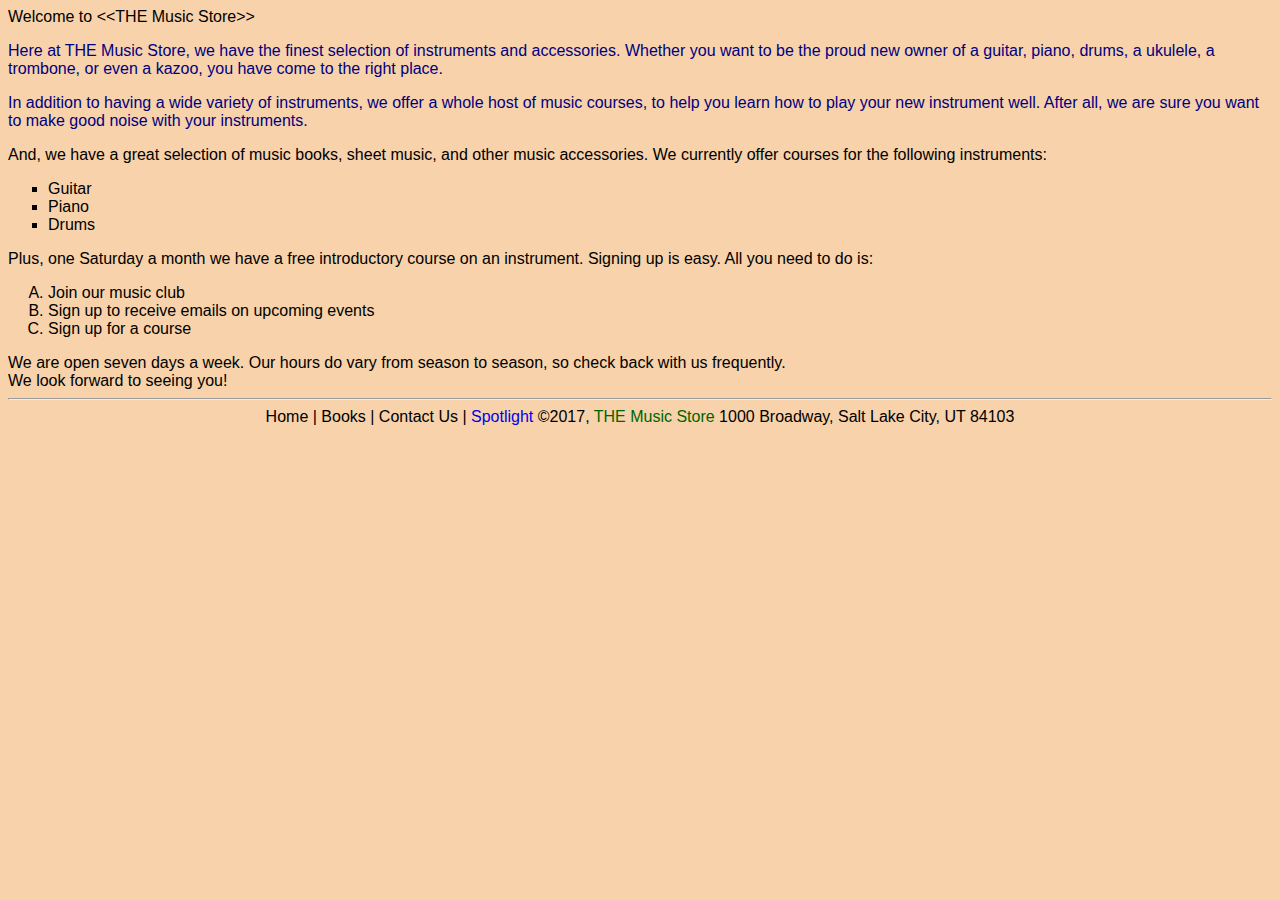
<file: Domain 6/index.html>
﻿<!DOCTYPE html>
<html>
<head>
    <meta charset="utf-8" />
    <title>THE Music Store</title>
    <link rel="stylesheet" type="text/css" href="main.css" />
</head>
<body>
    Welcome to &lt;&lt;THE Music Store&gt;&gt;

    <!-- Main text goes here -->
    <p>
        Here at THE Music Store,
        we have the finest selection of instruments and accessories.
        Whether you want to be the proud new owner of a guitar,
        piano, drums, a ukulele, a trombone, or even a kazoo,
        you have come to the right place.
    </p>

    <p>
        In addition to having a wide variety of instruments,
        we offer a whole host of music courses,
        to help you learn how to play your new instrument well.
        After all, we are sure you want to make good noise with
        your instruments.
    </p>

    And, we have a great selection of music books,
    sheet music, and other music accessories.

    We currently offer courses for the following instruments:
    <ul style="list-style-type:square">
        <li>Guitar</li>
        <li>Piano</li>
        <li>Drums</li>
    </ul>


    Plus, one Saturday a month we have a free introductory course on an instrument. Signing up is easy. All you need to do is:
    <ol style="list-style-type:upper-alpha">
        <li>Join our music club</li>
        <li>Sign up to receive emails on upcoming events</li>
        <li>Sign up for a course</li>
    </ol>

    We are open seven days a week. Our hours do vary from season 
    to season, so check back with us frequently.<br />
    We look forward to seeing you!

    <hr />
    <div align="center">
        Home | Books | Contact Us | <a href="spotlight.html" target="_blank">Spotlight</a>

        &copy;2017, <span style="color:darkgreen">THE Music Store</span>
        1000 Broadway, Salt Lake City, UT 84103
    </div>
    <!-- We also need:
        Images
        Links
    -->
</body>
</html>
</file>
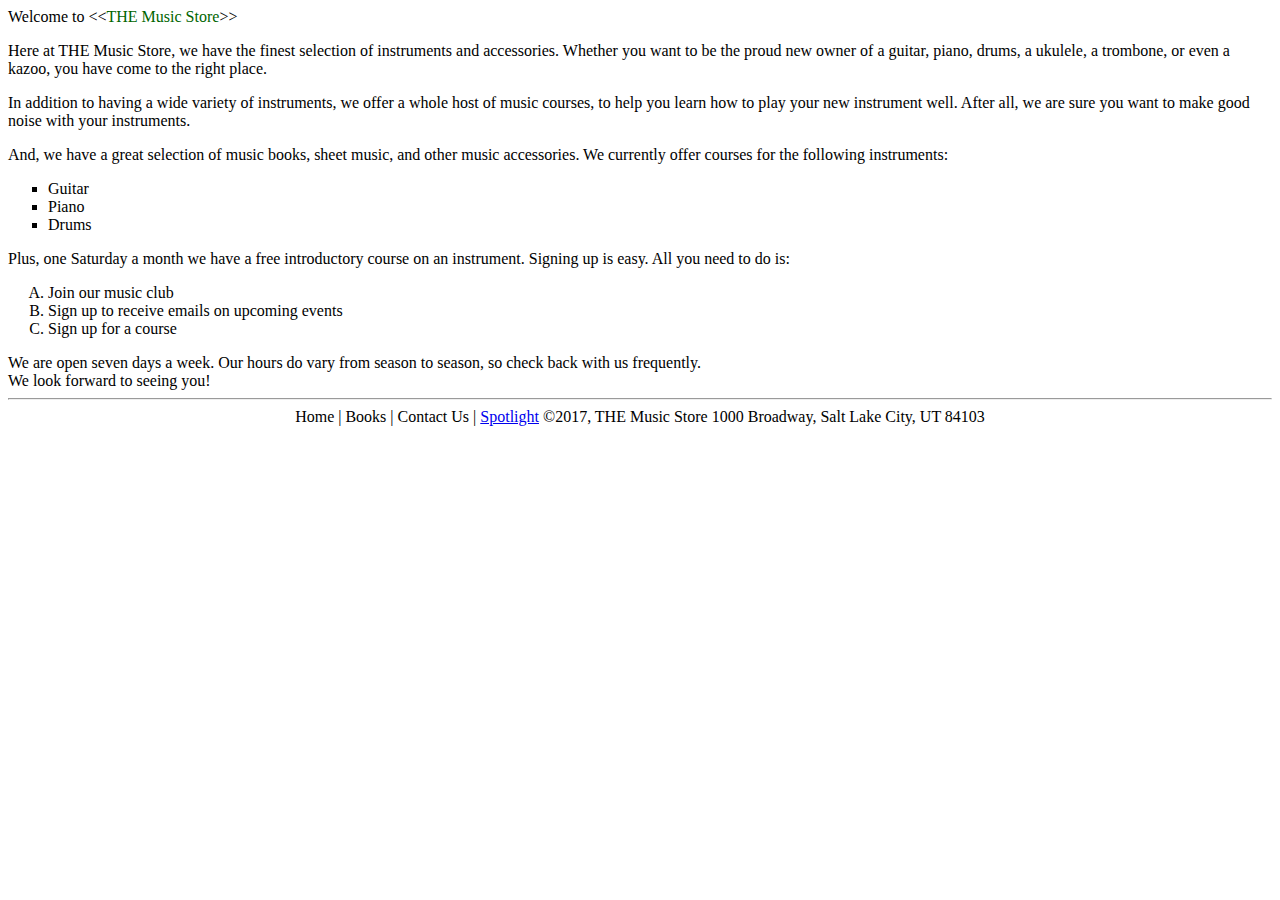
<file: Domain 3/MusicStore3/index.html>
﻿<!DOCTYPE html>
<html>
<head>
    <meta charset="utf-8" />
    <title>THE Music Store</title>
</head>
<body>
    Welcome to &lt;&lt;<span style="color:darkgreen;">THE Music Store</span>&gt;&gt;

    <!-- Main text goes here -->
    <p>Here at THE Music Store, we have the finest selection of instruments and accessories. Whether you want to be the proud new owner of a guitar, piano, drums, a ukulele, a trombone, or even a kazoo, you have come to the right place.</p>

    <p>In addition to having a wide variety of instruments, we offer a whole host of music courses, to help you learn how to play your new instrument well. After all, we are sure you want to make good noise with your instruments.</p>

    And, we have a great selection of music books, sheet music, and other music accessories.

    We currently offer courses for the following instruments:
    <ul style="list-style-type:square;">
        <li>Guitar</li>
        <li>Piano</li>
        <li>Drums</li>
    </ul>

    Plus, one Saturday a month we have a free introductory course on an instrument. Signing up is easy. All you need to do is:
    <ol style="list-style-type:upper-alpha;">
        <li>Join our music club</li>
        <li>Sign up to receive emails on upcoming events</li>
        <li>Sign up for a course</li>
    </ol>

    We are open seven days a week. Our hours do vary from season to season, so check back with us frequently.
    <br />
    We look forward to seeing you!
    <hr />

    <div style="text-align:center;">
        Home | Books | Contact Us | <a href="33b-spotlight.html" target="_blank">Spotlight</a>

        &copy;2017, THE Music Store
        1000 Broadway, Salt Lake City, UT 84103
    </div>
    <!-- We also need:
        Images
        Links
    -->
</body>
</html>
</file>
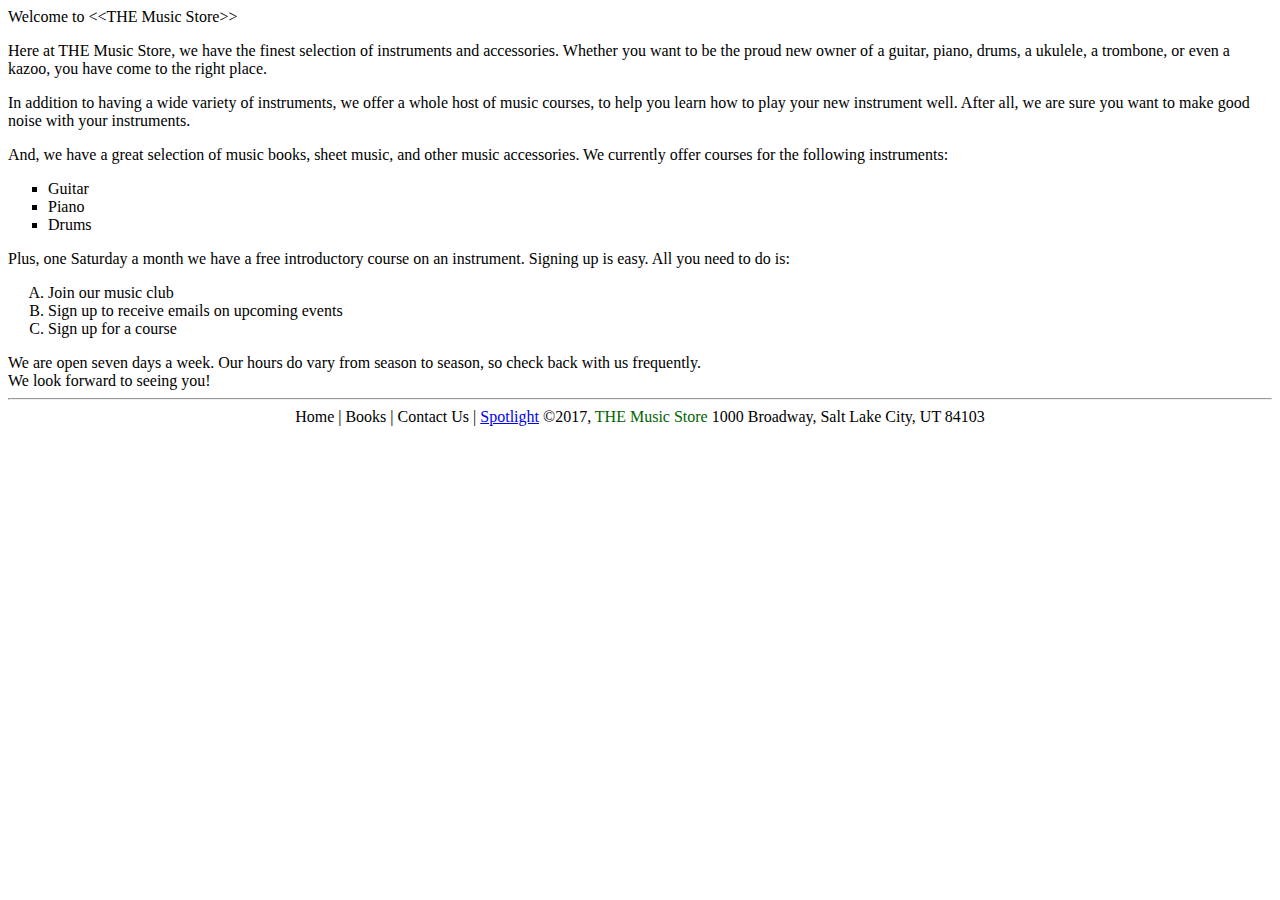
<file: Domain 4/Student/MusicStore4/index.html>
﻿<!DOCTYPE html>
<html>
<head>
    <meta charset="utf-8" />
    <title>THE Music Store</title>
</head>
<body>
    Welcome to &lt;&lt;THE Music Store&gt;&gt;

    <!-- Main text goes here -->
    <p>
        Here at THE Music Store,
        we have the finest selection of instruments and accessories.
        Whether you want to be the proud new owner of a guitar,
        piano, drums, a ukulele, a trombone, or even a kazoo,
        you have come to the right place.
    </p>

    <p>
        In addition to having a wide variety of instruments,
        we offer a whole host of music courses,
        to help you learn how to play your new instrument well.
        After all, we are sure you want to make good noise with
        your instruments.
    </p>

    And, we have a great selection of music books,
    sheet music, and other music accessories.

    We currently offer courses for the following instruments:
    <ul style="list-style-type:square">
        <li>Guitar</li>
        <li>Piano</li>
        <li>Drums</li>
    </ul>

    Plus, one Saturday a month we have a free introductory course on an instrument. Signing up is easy. All you need to do is:
    <ol style="list-style-type:upper-alpha">
        <li>Join our music club</li>
        <li>Sign up to receive emails on upcoming events</li>
        <li>Sign up for a course</li>
    </ol>

    We are open seven days a week. Our hours do vary from season 
    to season, so check back with us frequently.<br />
    We look forward to seeing you!

    <hr />
    <div align="center">
        Home | Books | Contact Us | <a href="spotlight.html" target="_blank">Spotlight</a>

        &copy;2017, <span style="color:darkgreen">THE Music Store</span>
        1000 Broadway, Salt Lake City, UT 84103
    </div>
    <!-- We also need:
        Images
        Links
    -->
</body>
</html>
</file>
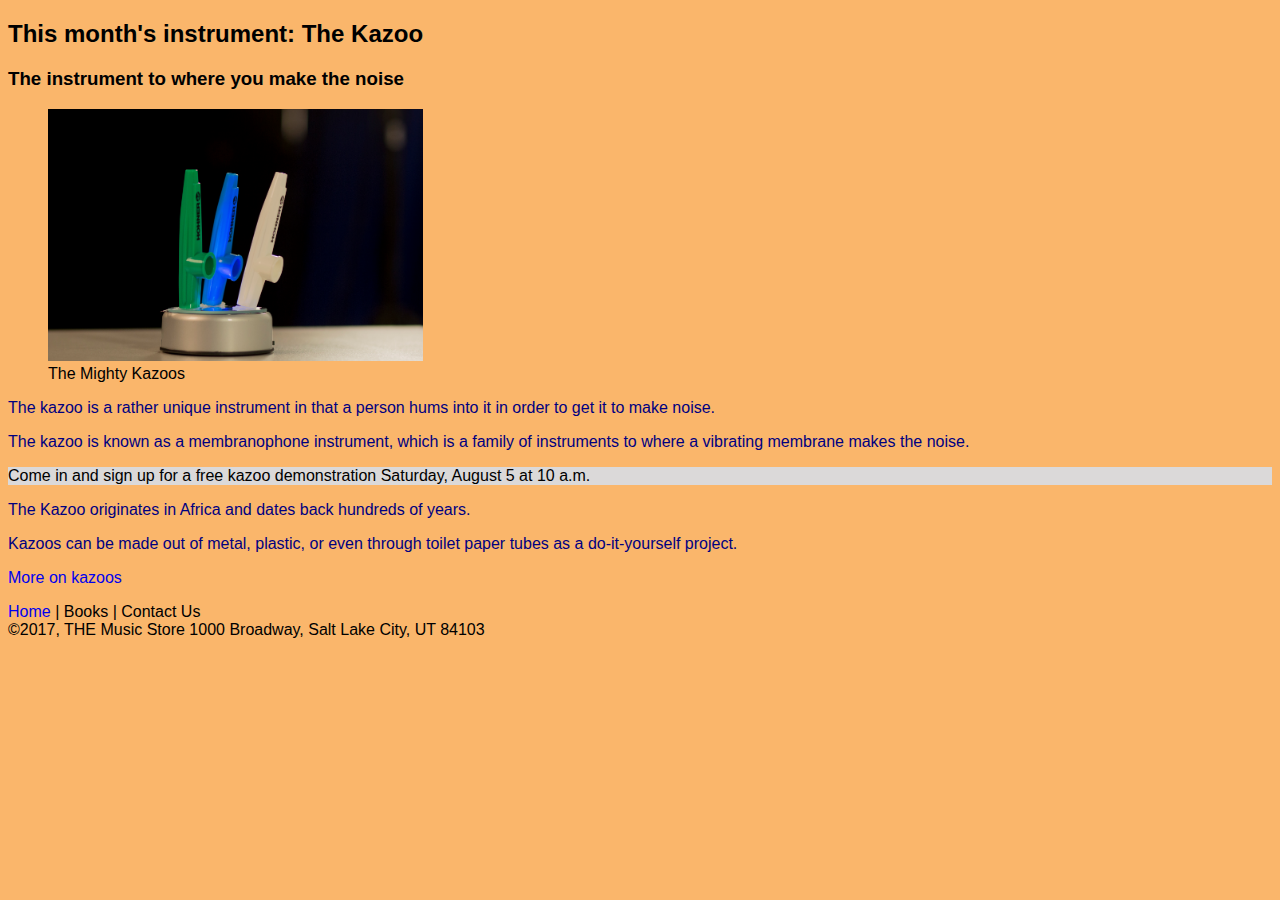
<file: Domain 6/23a-spotlight.html>
﻿<!DOCTYPE html>
<html>
<head>
    <meta charset="utf-8" />
    <title>THE Music Store - Spotlight</title>
    <link rel="stylesheet" type="text/css" href="23a-main.css"/>
</head>
<body>
    <header>
        <h2>This month's instrument: The Kazoo</h2>
        <h3>The instrument to where you make the noise</h3>
    </header>
    <figure>
        <img src="Images/Kazoo.jpg" width="375" height="252" />
        <figcaption>The Mighty Kazoos</figcaption>
    </figure>
    <section>
        <article>
            <p>
                The kazoo is a rather unique instrument in that a person
                hums into it in order to get it to make noise.
            </p>
            <p>
                The kazoo is known as a membranophone instrument, which is a
                family of instruments to where a vibrating membrane makes
                the noise.
            </p>
            <p>
                <aside id="sidenote">
                    Come in and sign up for a free kazoo demonstration
                    Saturday, August 5 at 10 a.m.
                </aside>
            </p>
            <p>
                The Kazoo originates in Africa
                and dates back hundreds of years.
            </p>
            <p>
                Kazoos can be made out of metal, plastic,
                or even through toilet paper tubes as a do-it-yourself project.
            </p>
        </article>
        <p><a href="https://en.wikipedia.org/wiki/Kazoo" target="_blank">More on kazoos</a></p>
    </section>
    <footer>
        <nav>
            <a href="index.html">Home</a> | Books | Contact Us
        </nav>
        &copy;2017, THE Music Store
        1000 Broadway, Salt Lake City, UT 84103
    </footer>
</body>
</html>
</file>
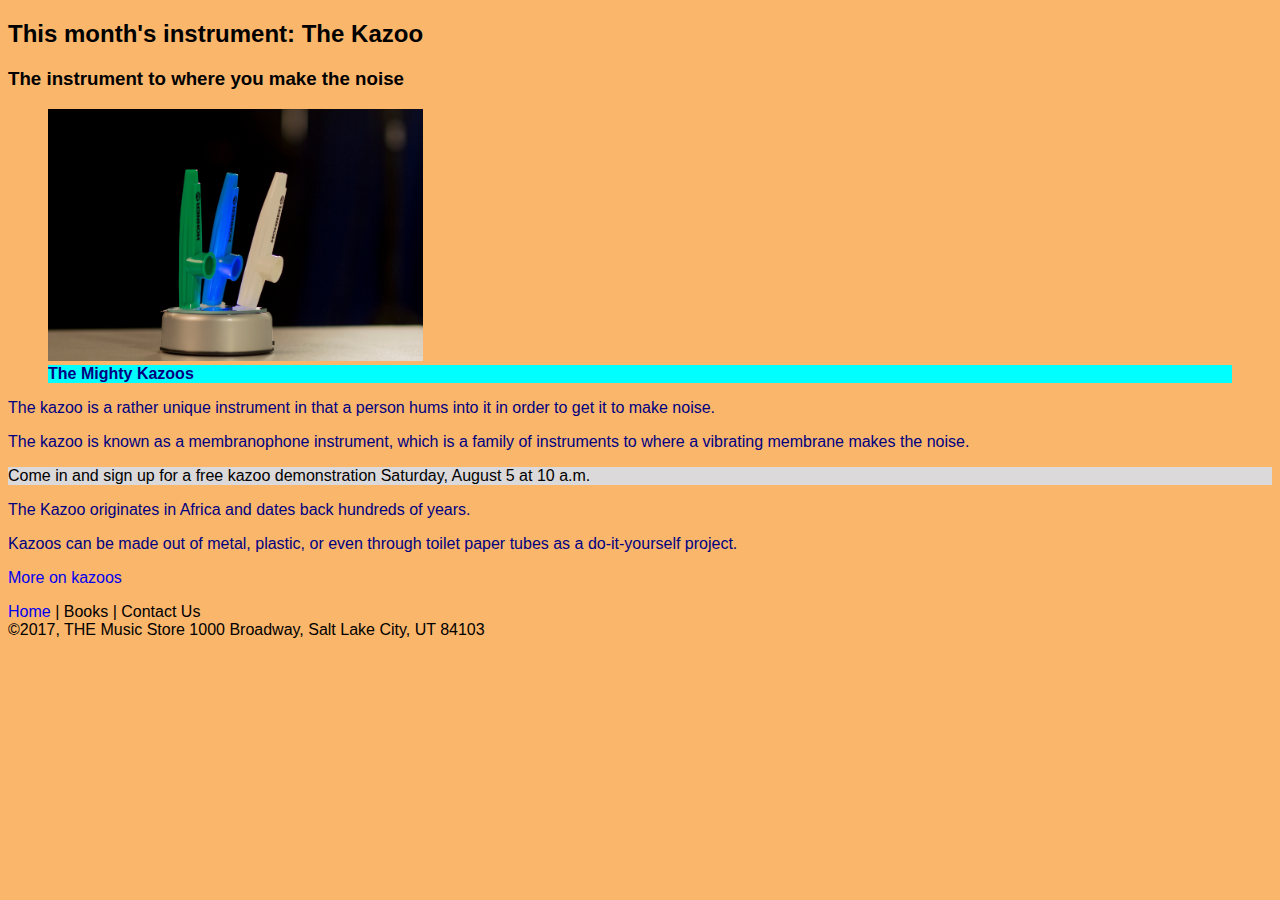
<file: Domain 6/23b-spotlight.html>
﻿<!DOCTYPE html>
<html>
<head>
    <meta charset="utf-8" />
    <title>THE Music Store - Spotlight</title>
    <link rel="stylesheet" type="text/css" href="23b-main.css"/>
</head>
<body>
    <header>
        <h2>This month's instrument: The Kazoo</h2>
        <h3>The instrument to where you make the noise</h3>
    </header>
    <figure>
        <img src="Images/Kazoo.jpg" width="375" height="252" />
        <figcaption>The Mighty Kazoos</figcaption>
    </figure>
    <section>
        <article>
            <p>
                The kazoo is a rather unique instrument in that a person
                hums into it in order to get it to make noise.
            </p>
            <p>
                The kazoo is known as a membranophone instrument, which is a
                family of instruments to where a vibrating membrane makes
                the noise.
            </p>
            <p>
                <aside id="sidenote">
                    Come in and sign up for a free kazoo demonstration
                    Saturday, August 5 at 10 a.m.
                </aside>
            </p>
            <p>
                The Kazoo originates in Africa
                and dates back hundreds of years.
            </p>
            <p>
                Kazoos can be made out of metal, plastic,
                or even through toilet paper tubes as a do-it-yourself project.
            </p>
        </article>
        <p><a href="https://en.wikipedia.org/wiki/Kazoo" target="_blank">More on kazoos</a></p>
    </section>
    <footer>
        <nav>
            <a href="index.html">Home</a> | Books | Contact Us
        </nav>
        &copy;2017, THE Music Store
        1000 Broadway, Salt Lake City, UT 84103
    </footer>
</body>
</html>
</file>
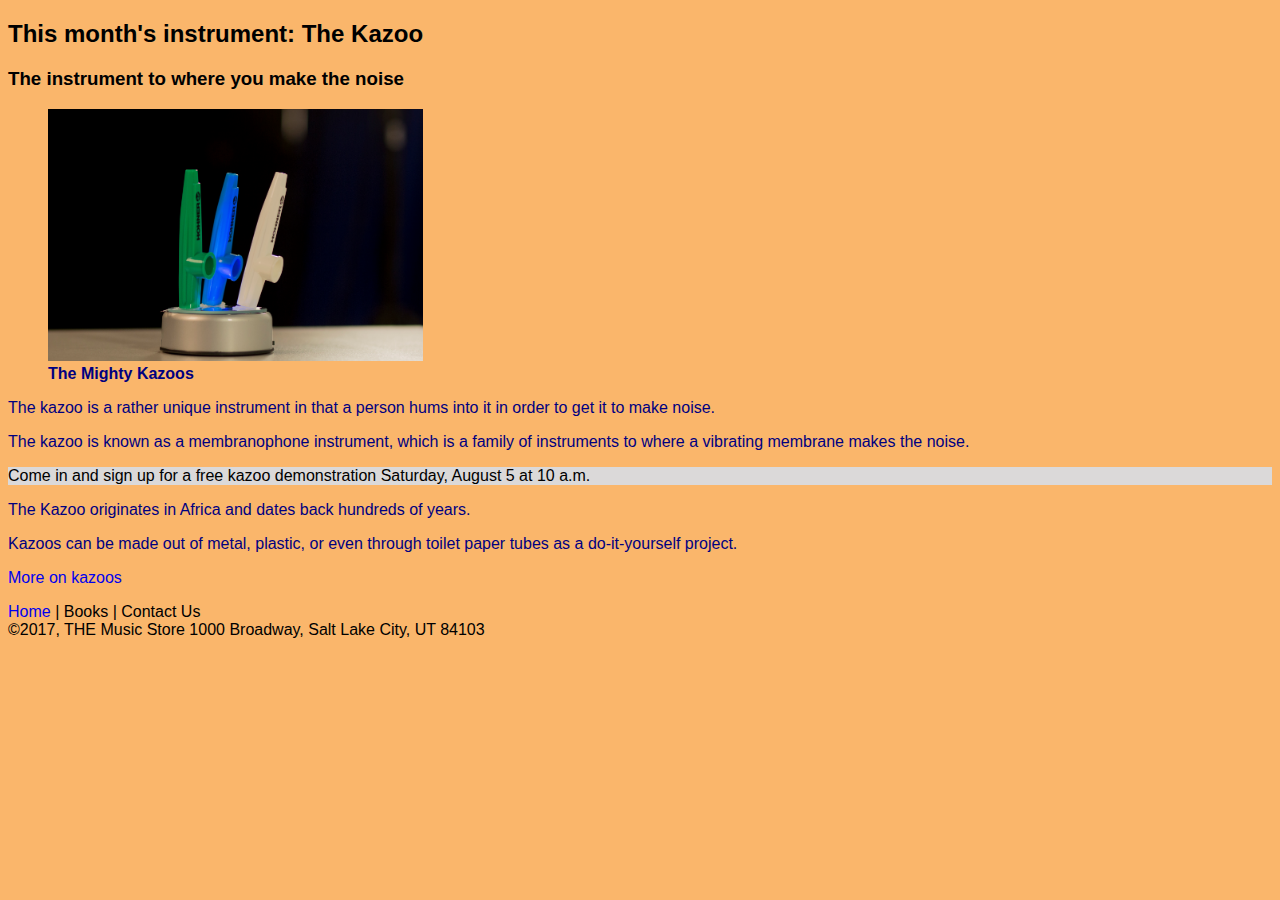
<file: Domain 6/23c-spotlight.html>
﻿<!DOCTYPE html>
<html>
<head>
    <meta charset="utf-8" />
    <title>THE Music Store - Spotlight</title>
    <link rel="stylesheet" type="text/css" href="23c-main.css"/>
</head>
<body>
    <header>
        <h2>This month's instrument: The Kazoo</h2>
        <h3>The instrument to where you make the noise</h3>
    </header>
    <figure>
        <img src="Images/Kazoo.jpg" width="375" height="252" />
        <figcaption>The Mighty Kazoos</figcaption>
    </figure>
    <section>
        <article>
            <p>
                The kazoo is a rather unique instrument in that a person
                hums into it in order to get it to make noise.
            </p>
            <p>
                The kazoo is known as a membranophone instrument, which is a
                family of instruments to where a vibrating membrane makes
                the noise.
            </p>
            <p>
                <aside id="sidenote">
                    Come in and sign up for a free kazoo demonstration
                    Saturday, August 5 at 10 a.m.
                </aside>
            </p>
            <p>
                The Kazoo originates in Africa
                and dates back hundreds of years.
            </p>
            <p>
                Kazoos can be made out of metal, plastic,
                or even through toilet paper tubes as a do-it-yourself project.
            </p>
        </article>
        <p><a href="https://en.wikipedia.org/wiki/Kazoo" target="_blank">More on kazoos</a></p>
    </section>
    <footer>
        <nav>
            <a href="index.html">Home</a> | Books | Contact Us
        </nav>
        &copy;2017, THE Music Store
        1000 Broadway, Salt Lake City, UT 84103
    </footer>
</body>
</html>
</file>
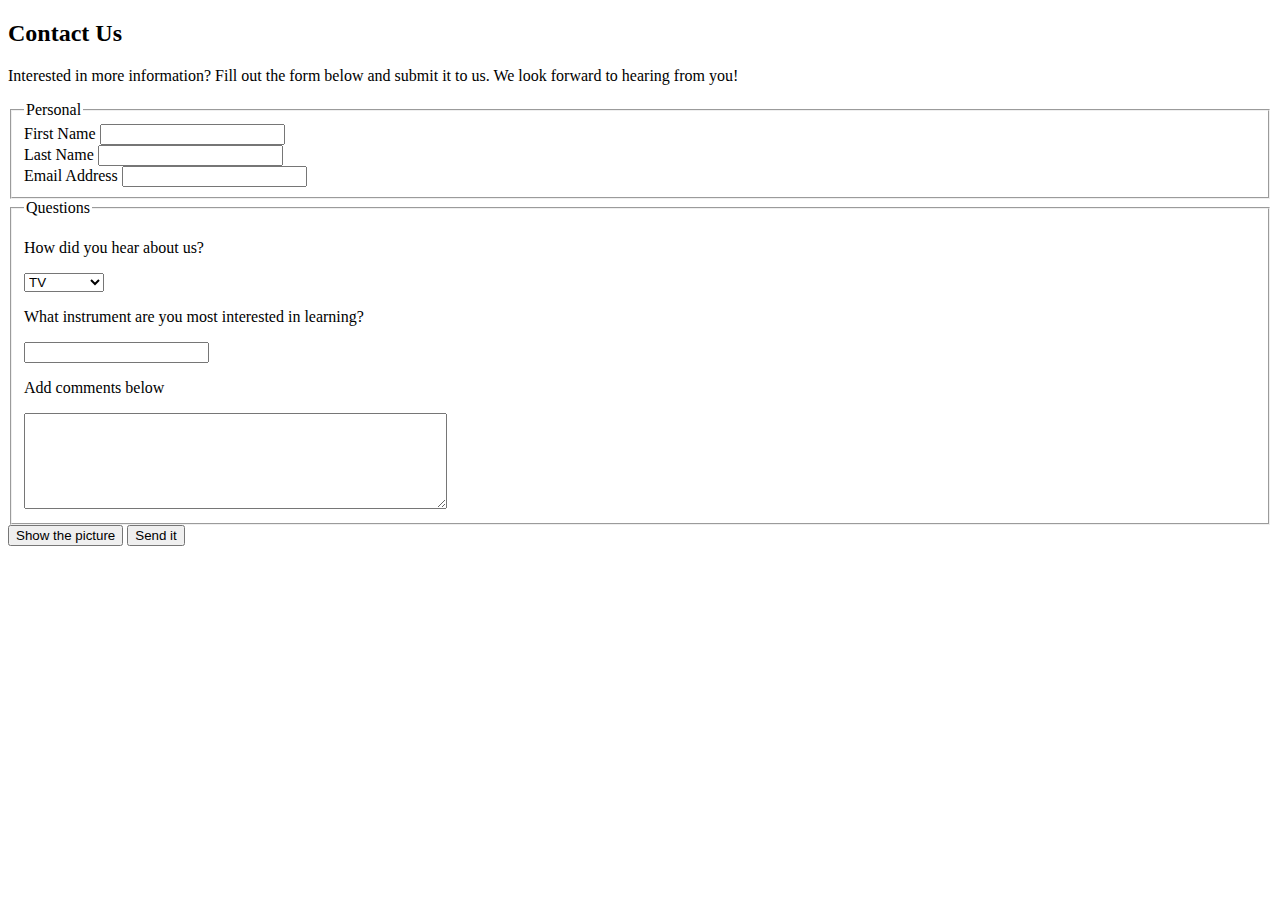
<file: Domain 6/contactus-complete.html>
﻿<!DOCTYPE html>
<html>
<head>
    <meta charset="utf-8" />
    <title></title>
</head>
<body>
    <h2>Contact Us</h2>
    <p>Interested in more information? Fill out the form below and submit it to us. 
    We look forward to hearing from you!</p>

    <!-- insert form here-->
    <form action="thankyou.html" method="post" oninput="fn.value = firstname.value + ' ' + lastname.value">
        <fieldset>
            <legend>Personal</legend>
            <label for="firstname">First Name</label>
            <input type="text" name="firstname" id="firstname"
                   accesskey="f" tabindex="1"/> <br />
            <label for="lastname">Last Name</label>
            <input type="text" name="lastname" id="lastname" 
                   accesskey="l" tabindex="2"/> <br />
            <label for="email">Email Address</label>
            <input type="email" name="email" id="email" 
                   accesskey="e" tabindex="3"/> <br />
        </fieldset>
        <fieldset>
            <legend>Questions</legend>
            <p>How did you hear about us?</p>
            <select name="found" id="found">
                <optgroup label="Media">
                    <option value="TV">TV</option>
                    <option value="Radio">Radio</option>
                    <option value="Other">Other</option>
                </optgroup>
                <optgroup label="Web">
                    <option value="Google">Google</option>
                    <option value="Bing">Bing</option>
                </optgroup>
            </select>
            <p>What instrument are you most interested in learning?</p>
            <input list="instruments" name="instrument" />
            <datalist id="instruments">
                <option value="guitar"></option>
                <option value="piano"></option>
                <option value="drums"></option>
                <option value="ukulele"></option>
            </datalist>
            <p>Add comments below</p>
            <textarea name="comments" rows="6" cols="50" maxlength="255"></textarea>
        </fieldset>
        <button name="showimage" onclick="">Show the picture</button>
        <input type="submit" name="submitform" value="Send it"/> <br />
        <output name="fn"></output>
    </form>
    
</body>
</html>
</file>
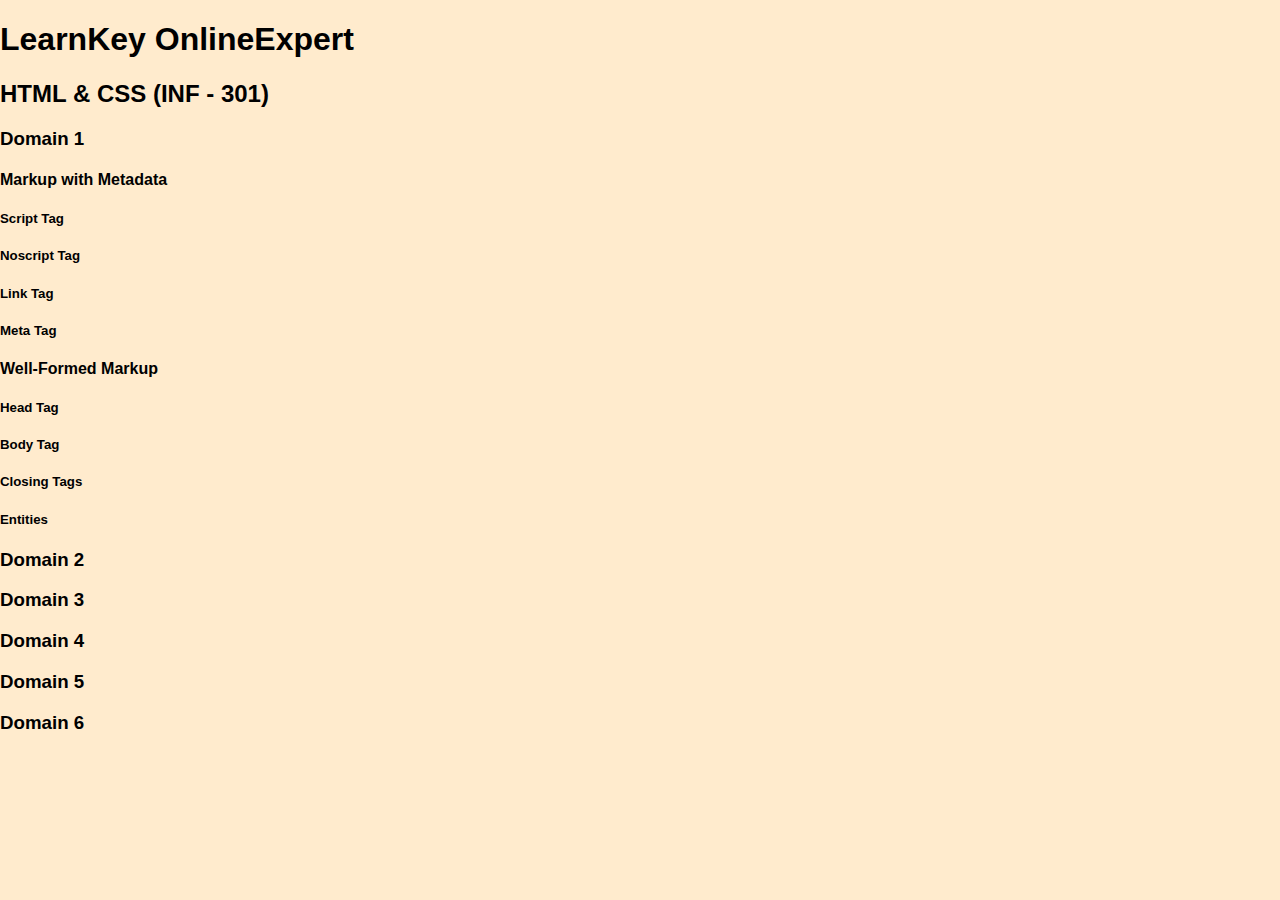
<file: Domain 6/hierarchy.html>
<!DOCTYPE html>
<html lang="en">
<head>
    <meta charset="UTF-8">
    <meta http-equiv="X-UA-Compatible" content="IE=edge">
    <meta name="viewport" content="width=device-width, initial-scale=1.0">
    <title>Document</title>
    <style>
        html, body {
            margin: 0 auto;
            background-color: blanchedalmond;
            font-family: 'Segoe UI', Tahoma, Geneva, Verdana, sans-serif;
        }
    </style>
</head>
<body>
    <h1>LearnKey OnlineExpert</h1>
    <h2>HTML & CSS (INF - 301)</h2>

    <h3>Domain 1</h3>
        <h4>Markup with Metadata</h4>
            <h5>Script Tag</h5>
            <h5>Noscript Tag</h5>
            <h5>Link Tag</h5>
            <h5>Meta Tag</h5>
        <h4>Well-Formed Markup</h4>
            <h5>Head Tag</h5>
            <h5>Body Tag</h5>
            <h5>Closing Tags</h5>
            <h5>Entities</h5>
    <h3>Domain 2</h3>
    <h3>Domain 3</h3>
    <h3>Domain 4</h3>
    <h3>Domain 5</h3>
    <h3>Domain 6</h3>
</body>
</html>
</file>
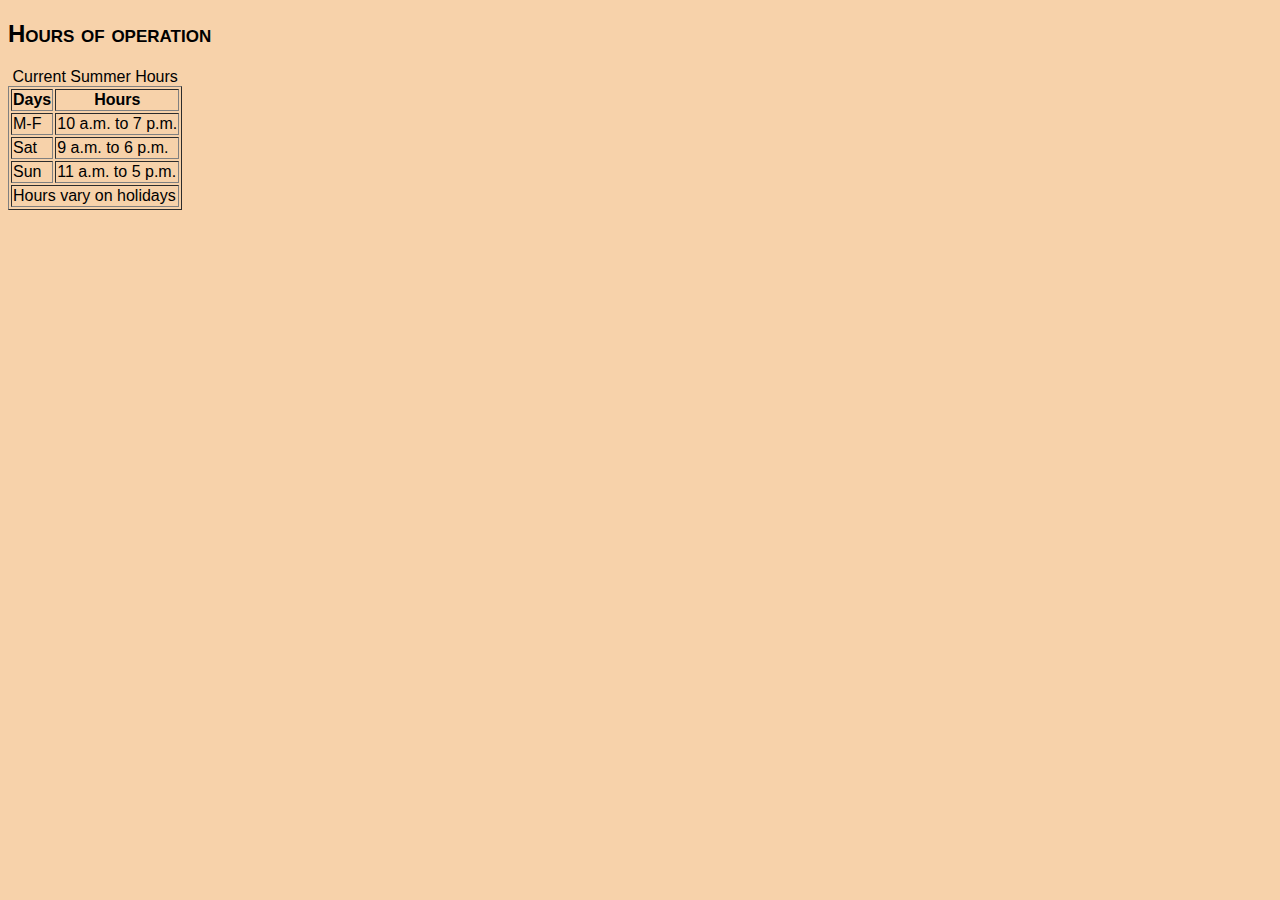
<file: Domain 6/hours-complete.html>
﻿<!DOCTYPE html>
<html>
<head>
    <meta charset="utf-8" />
    <title></title>
    <link rel="stylesheet" type="text/css" href="main.css" />
</head>
<body>
    <h2>Hours of operation</h2>
    <table border="1">
        <caption>Current Summer Hours</caption>
        <tr>
            <th>Days</th>
            <th>Hours</th>
        </tr>
        <tr>
            <td>M-F </td>
            <td>10 a.m. to 7 p.m. </td>
        </tr>
        <tr>
            <td>Sat </td>
            <td>9 a.m. to 6 p.m. </td>
        </tr>
        <tr>
            <td>Sun </td>
            <td>11 a.m. to 5 p.m. </td>
        </tr>
        <tr>
            <td colspan="2" class="vbot">
                Hours vary on holidays 
            </td>
        </tr>
    </table>
</body>
</html>
</file>
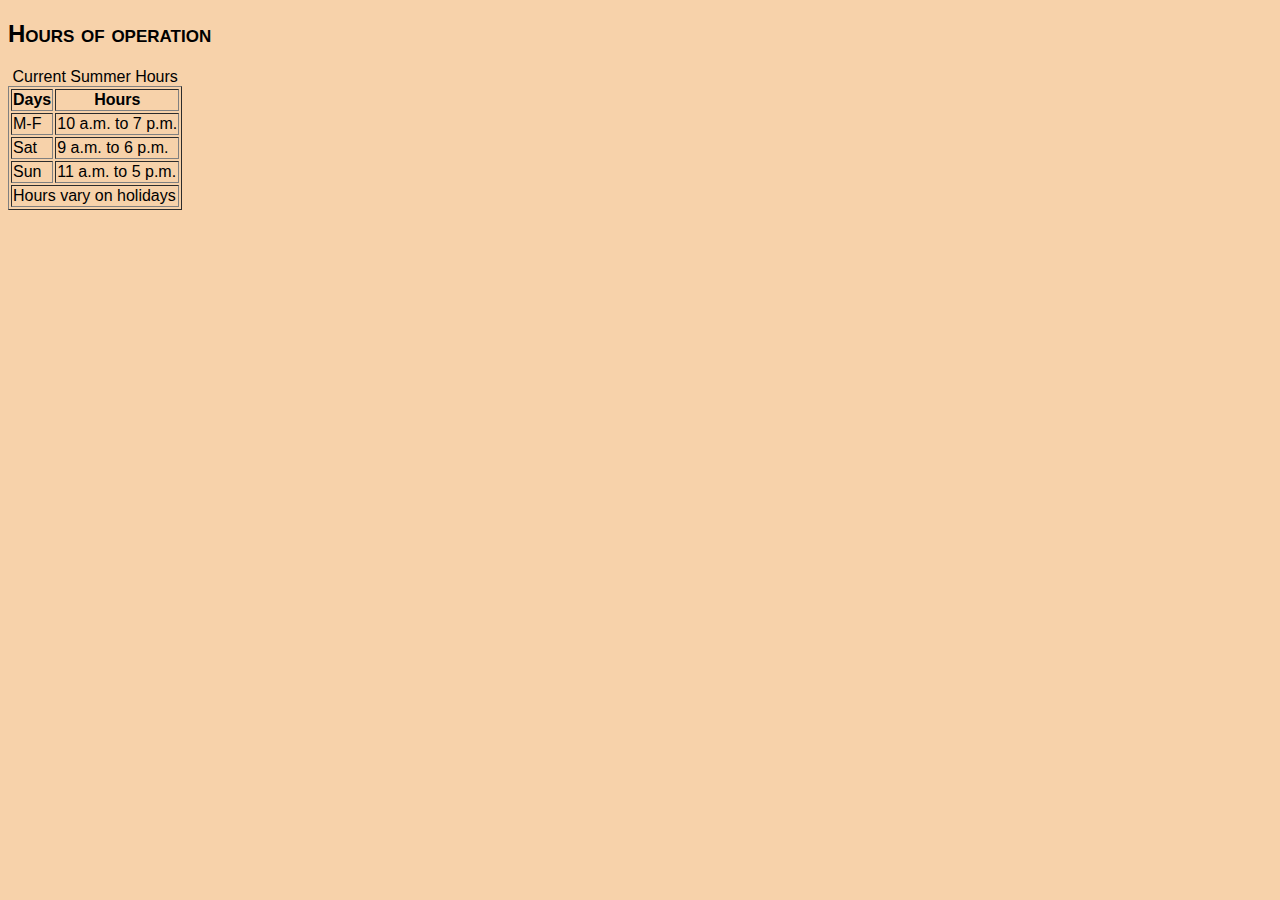
<file: Domain 6/hours-mismatch.html>
<!DOCTYPE html>
            <html><head>
<meta charset="utf-8" />
<title></title>
    <link rel="stylesheet" type="text/css" href="main.css" /></head>
<body>
            <h2>Hours of 
                
operation</h2><table border="1">
<caption>   Current Summer Hours


</caption>
                                <tr><th>Days</th>
<th>Hours</th></tr><tr>
            <td>M-F </td>
            <td>
                
                
                
                10 a.m. to 7 p.m. 


                
            </td>
        
        
        </tr>
<tr>
<td>Sat </td><td>9 a.m. to 6 p.m. </td>
        </tr>
<tr><td>Sun </td>
            <td>11 a.m. to 5 p.m. </td>
        </tr><tr>
<td colspan="2" class="vbot">Hours vary on holidays 
            </td>
</tr>
    </table></body></html>
</file>
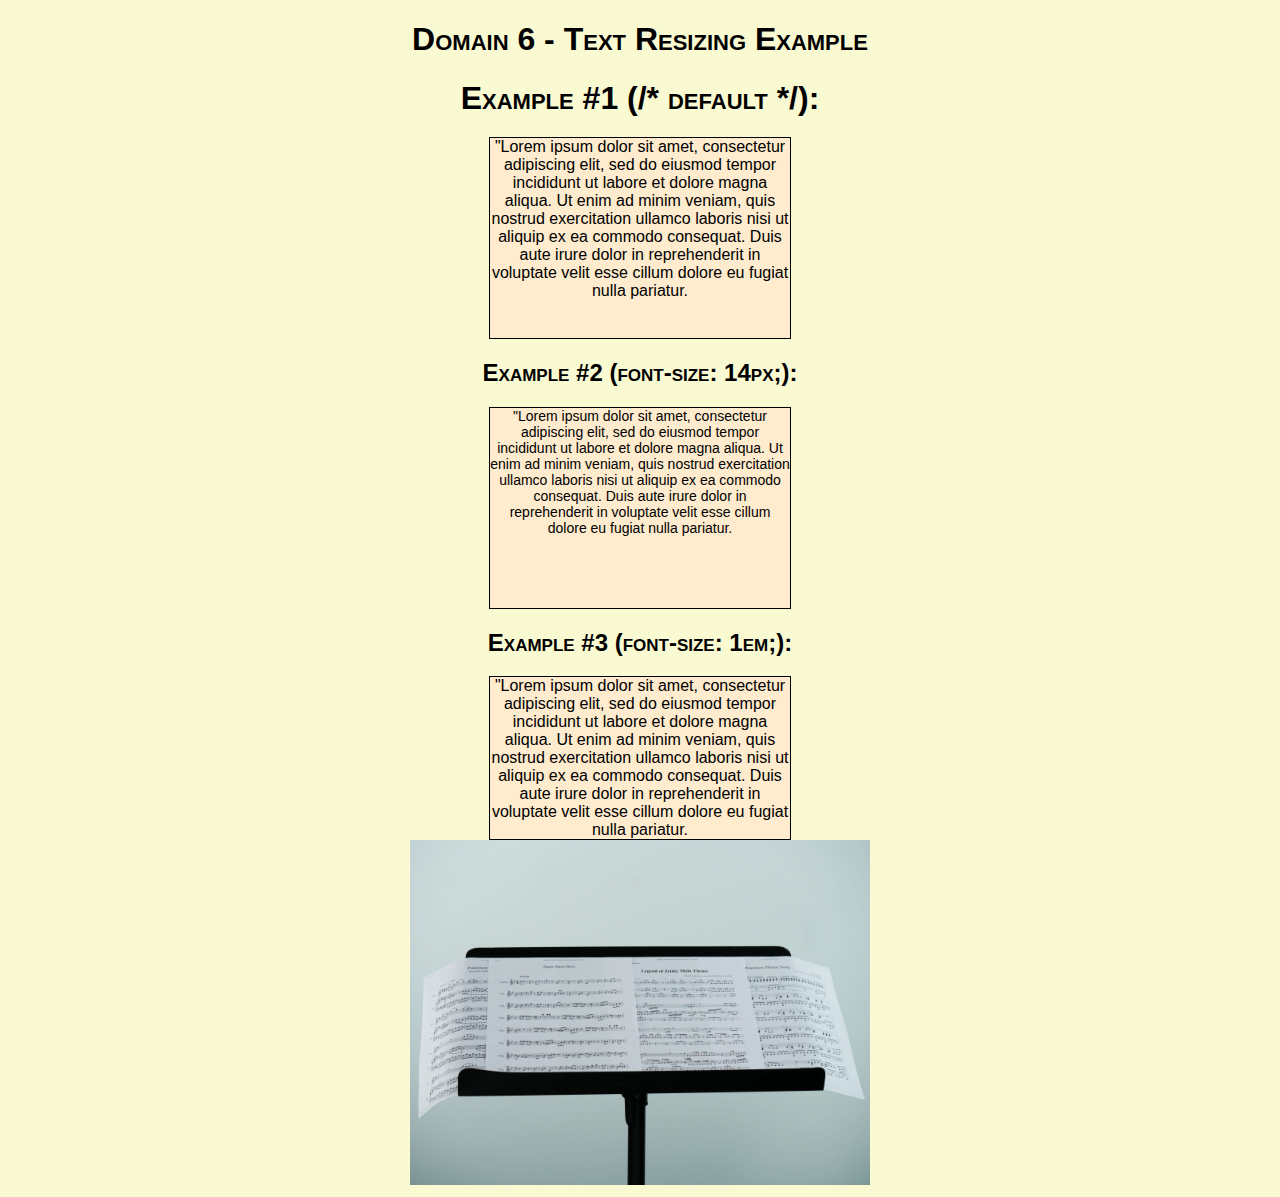
<file: Domain 6/resizing.html>
﻿<!DOCTYPE html>
<html lang="en">
<head>
    <link rel="stylesheet" type="text/css" href="main.css" />
    <meta charset="UTF-8">
    <meta http-equiv="X-UA-Compatible" content="IE=edge">
    <meta name="viewport" content="width=device-width, initial-scale=1.0">
    <title>Text Resizing Example</title>
    <style>
        body,html {
            background-color: lightgoldenrodyellow;
            text-align: center;
            font-family: 'Segoe UI', Tahoma, Geneva, Verdana, sans-serif;
        }
        #textbox1 {
            /*font size default*/
            max-width: 300px;
            height: 200px;
            border: 1px solid black;
            background-color: blanchedalmond;
            margin: 0 auto;
        }

        #textbox2 {
            font-size: 14px;
            max-width: 300px;
            height: 200px;
            border: 1px solid black;
            background-color: blanchedalmond;
            margin: 0 auto;
        }
        #textbox3 {
            font-size: 1em;
            max-width: 300px;
            border: 1px solid black;
            background-color: blanchedalmond;
            margin: 0 auto;
        }
    </style>
</head>
<body>
    <h1>Domain 6 - Text Resizing Example</h1>
    <h2><span style="font-size: 24pt;">Example #1 (/* default */):</span></h2>
    <div id="textbox1">"Lorem ipsum dolor sit amet, consectetur adipiscing elit, sed do eiusmod tempor incididunt ut labore et dolore magna aliqua. Ut enim ad minim veniam, quis nostrud exercitation ullamco laboris nisi ut aliquip ex ea commodo consequat. Duis aute irure dolor in reprehenderit in voluptate velit esse cillum dolore eu fugiat nulla pariatur.</div>
    <h2>Example #2 (font-size: 14px;):</h2>
    <div id="textbox2">"Lorem ipsum dolor sit amet, consectetur adipiscing elit, sed do eiusmod tempor incididunt ut labore et dolore magna aliqua. Ut enim ad minim veniam, quis nostrud exercitation ullamco laboris nisi ut aliquip ex ea commodo consequat. Duis aute irure dolor in reprehenderit in voluptate velit esse cillum dolore eu fugiat nulla pariatur.</div>
    <h2>Example #3 (font-size: 1em;):</h2>
    <div id="textbox3">"Lorem ipsum dolor sit amet, consectetur adipiscing elit, sed do eiusmod tempor incididunt ut labore et dolore magna aliqua. Ut enim ad minim veniam, quis nostrud exercitation ullamco laboris nisi ut aliquip ex ea commodo consequat. Duis aute irure dolor in reprehenderit in voluptate velit esse cillum dolore eu fugiat nulla pariatur.</div>
    <img src="Images\musicstand.jpg" width="460" height="345" alt="Music Stand" />
</body>
</html>
</file>
<file: Domain 6/main.css>
﻿body {
    font-family:'Segoe UI', Tahoma, sans-serif;
    background-color: #f7d2aa;
}
p {
    color: navy;
}

h1,h2,h3,h4,h5,h6 {
    font-family: Helvetica, Arial, sans-serif;
    font-variant: small-caps;
}

/* The background color is extending across the page,
    so I have commented it out for now. */
figcaption {
    color: navy;
    font-weight: bold;
    /*background-color: #AAEEFF;*/
}
.sale {
    font-weight: bold;
    background-color: #AAEEFF;
}
#sidenote {
    background-color: #DDDDDD;
}
a {
    text-decoration: none;
}
a:hover {
    text-decoration: underline;
    font-weight: bold;
    font-family: 'Palatino Linotype','Times New Roman', serif;
}

@media only screen and (max-width: 500px) {
    body {
        background-color: white;
    }
}
</file>
<file: Domain 6/23a-main.css>
﻿body
{
    font-family:"Segoe UI",Tahoma,sans-serif;
    background-color:#fab66b;
}
p {
    color: navy;
}
a {
    text-decoration:none;
}
a:hover {
    text-decoration:underline;
    font-weight:bold;
}
.sale {
    font-weight:bold;
    background-color:aqua;
}
#sidenote {
    background-color:#dbd9d9;
}
</file>
<file: Domain 6/23b-main.css>
﻿body
{
    font-family:"Segoe UI",Tahoma,sans-serif;
    background-color:#fab66b;
}
p {
    color: navy;
}
a {
    text-decoration:none;
}
figcaption {
    color: navy;
    font-weight: bold;
    background-color: aqua;
}
a:hover {
    text-decoration:underline;
    font-weight:bold;
}
.sale {
    font-weight:bold;
    background-color:aqua;
}
#sidenote {
    background-color:#dbd9d9;
}
</file>
<file: Domain 6/23c-main.css>
﻿body
{
    font-family:"Segoe UI",Tahoma,sans-serif;
    background-color:#fab66b;
}
p {
    color: navy;
}
a {
    text-decoration:none;
}
/* 
    The background color extends across the page, so we have
    commented it out for now.
*/
figcaption {
    color: navy;
    font-weight: bold;
    /*background-color: aqua;*/
}
a:hover {
    text-decoration:underline;
    font-weight:bold;
}
.sale {
    font-weight:bold;
    background-color:aqua;
}
#sidenote {
    background-color:#dbd9d9;
}
</file>
